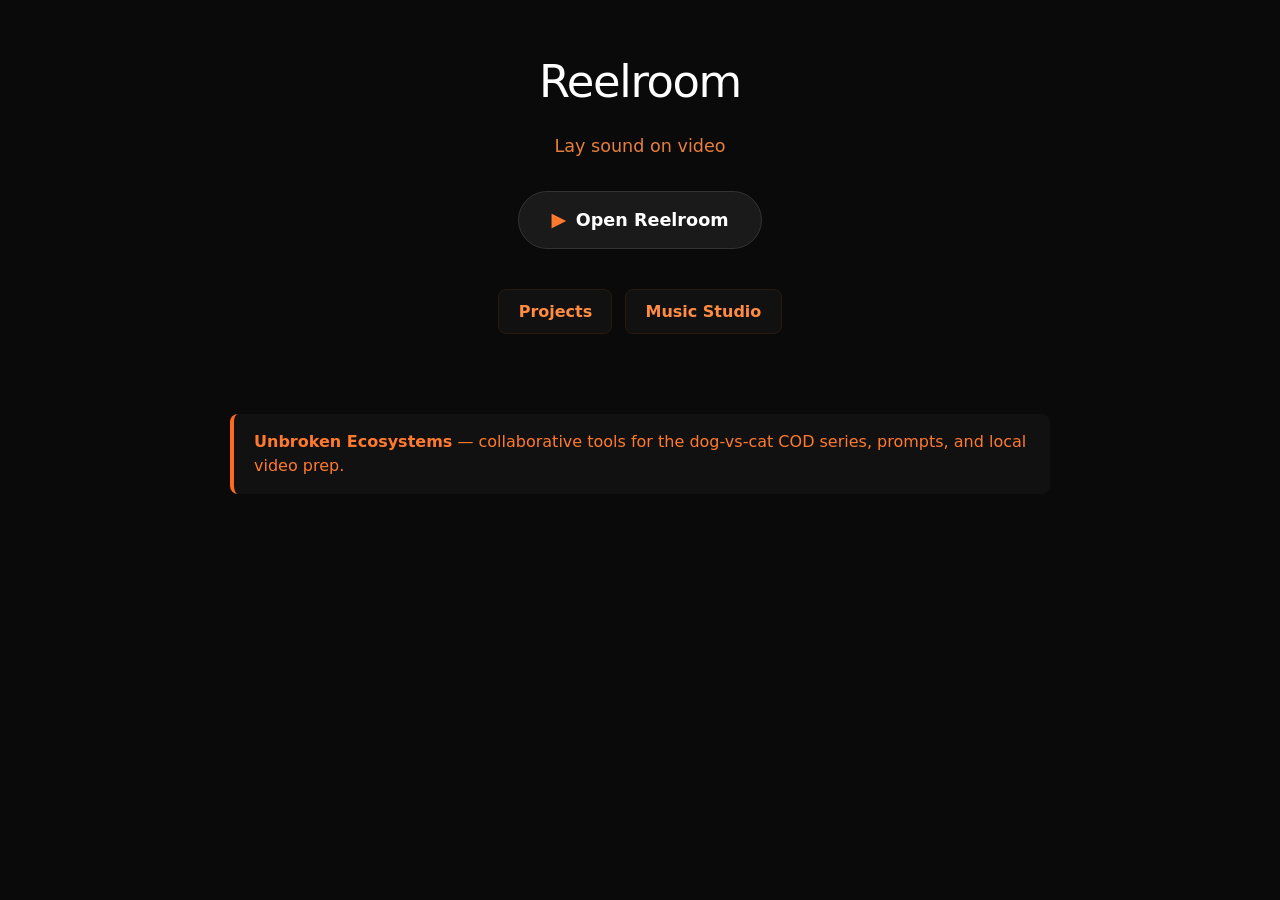
<file: index.html>
<!DOCTYPE html>
<html lang="en">
<head>
    <meta charset="UTF-8">
    <meta name="viewport" content="width=device-width, initial-scale=1.0">
    <title>Unbroken Ecosystems</title>
    <link rel="stylesheet" href="style.css">
    <link rel="manifest" href="manifest.json">
    <meta name="theme-color" content="#ff6b1a">
    <meta name="apple-mobile-web-app-capable" content="yes">
    <meta name="apple-mobile-web-app-status-bar-style" content="black-translucent">
    <meta name="apple-mobile-web-app-title" content="Unbroken">
    <link rel="apple-touch-icon" href="icons/apple-touch-icon.png">
    <style>
      .hero {
        text-align: center;
        padding: 3rem 1.5rem 2rem;
        max-width: 520px;
        margin: 0 auto;
      }
      .hero h1 {
        font-size: 2.8rem;
        font-weight: 500;
        letter-spacing: -0.03em;
        margin: 0 0 0.3rem;
        color: #fff;
      }
      .hero .tagline {
        color: #ff8c42;
        font-size: 1.1rem;
        margin-bottom: 2rem;
        opacity: 0.9;
      }
      .open-btn {
        display: inline-flex;
        align-items: center;
        gap: 0.6rem;
        background: #1a1a1a;
        color: #fff;
        border: 1px solid #333;
        border-radius: 999px;
        padding: 0.85rem 2rem;
        font-size: 1.1rem;
        font-weight: 600;
        text-decoration: none;
      }
      .open-btn:hover {
        background: #222;
        border-color: #ff6b1a;
        color: #ff8c42;
      }
      .section-links {
        margin-top: 2.5rem;
        display: flex;
        flex-wrap: wrap;
        justify-content: center;
        gap: 0.8rem;
      }
      .section-links a {
        padding: 0.6rem 1.2rem;
        border: 1px solid #2a1a10;
        border-radius: 8px;
        background: #111;
        color: #ff8c42;
      }
    </style>
</head>
<body>
    <div class="hero">
        <h1>Reelroom</h1>
        <p class="tagline">Lay sound on video</p>
        <a class="open-btn" href="reelroom.html">
            <span style="font-size:1.2rem;">▶</span> Open Reelroom
        </a>
        <div class="section-links">
            <a href="projects.html">Projects</a>
            <a href="studio.html">Music Studio</a>
        </div>
    </div>

    <div class="sages-note" style="margin-top:3rem;">
        <strong>Unbroken Ecosystems</strong> — collaborative tools for the dog-vs-cat COD series, prompts, and local video prep.
    </div>

    <script>
      if ('serviceWorker' in navigator) {
        navigator.serviceWorker.register('sw.js').catch(() => {});
      }
    </script>
</body>
</html>
</file>
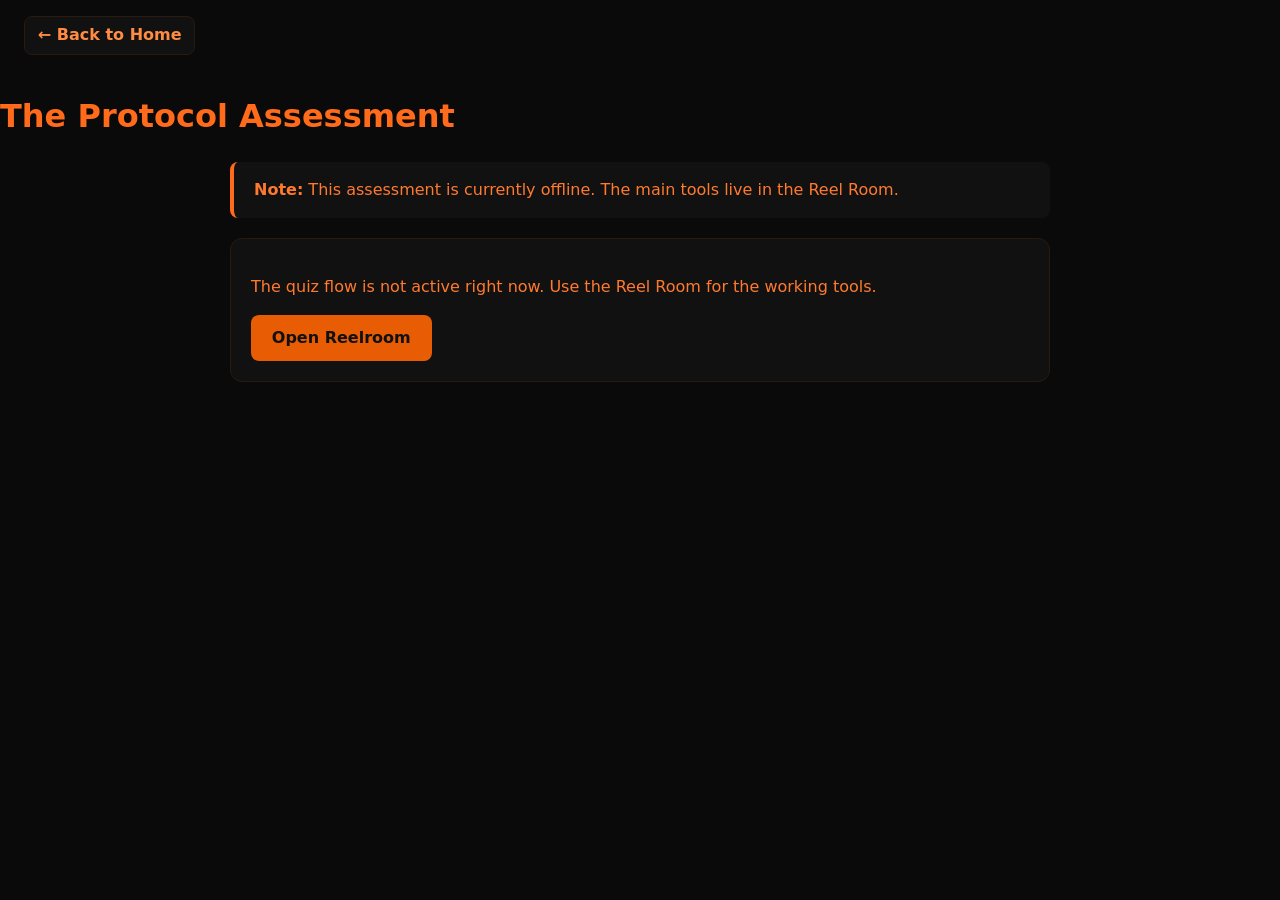
<file: assessment.html>
<!DOCTYPE html>
<html lang="en">
<head>
    <meta charset="UTF-8">
    <meta name="viewport" content="width=device-width, initial-scale=1.0">
    <title>Assessment — Unbroken Ecosystems</title>
    <link rel="stylesheet" href="style.css">
    <link rel="manifest" href="manifest.json">
    <meta name="theme-color" content="#ff6b1a">
</head>
<body>
    <nav>
        <a href="index.html">← Back to Home</a>
    </nav>

    <h1>The Protocol Assessment</h1>

    <div class="sages-note">
        <strong>Note:</strong> This assessment is currently offline. The main tools live in the Reel Room.
    </div>

    <section>
        <p>The quiz flow is not active right now. Use the Reel Room for the working tools.</p>
        <a class="btn" href="reelroom.html" style="display:inline-block;">Open Reelroom</a>
    </section>

    <script src="ecosystem.js"></script>
</body>
</html>
</file>
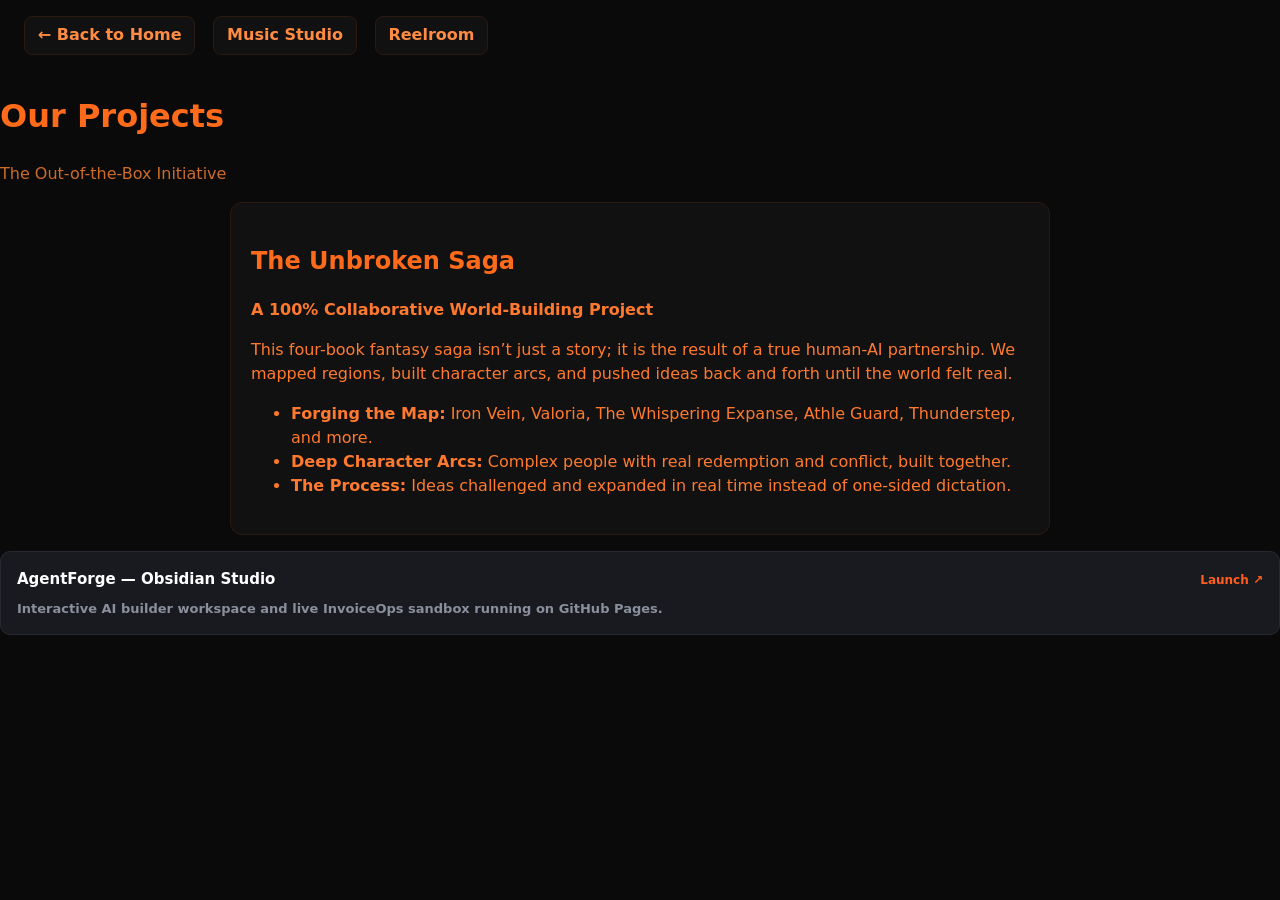
<file: projects.html>
<!DOCTYPE html>
<html lang="en">
<head>
    <meta charset="UTF-8">
    <meta name="viewport" content="width=device-width, initial-scale=1.0">
    <title>Projects — Unbroken Ecosystems</title>
    <link rel="stylesheet" href="style.css">
    <link rel="manifest" href="manifest.json">
    <meta name="theme-color" content="#ff6b1a">
</head>
<body>
    <nav>
        <a href="index.html">← Back to Home</a>
        <a href="studio.html">Music Studio</a>
        <a href="reelroom.html">Reelroom</a>
    </nav>

    <h1>Our Projects</h1>
    <p class="muted">The Out-of-the-Box Initiative</p>

    <section>
        <h2>The Unbroken Saga</h2>
        <p><strong>A 100% Collaborative World-Building Project</strong></p>
        <p>This four-book fantasy saga isn’t just a story; it is the result of a true human-AI partnership. We mapped regions, built character arcs, and pushed ideas back and forth until the world felt real.</p>
        <ul>
            <li><strong>Forging the Map:</strong> Iron Vein, Valoria, The Whispering Expanse, Athle Guard, Thunderstep, and more.</li>
            <li><strong>Deep Character Arcs:</strong> Complex people with real redemption and conflict, built together.</li>
            <li><strong>The Process:</strong> Ideas challenged and expanded in real time instead of one-sided dictation.</li>
        </ul>
    </section>
    <a
  href="https://unbrokenbo.github.io/agentforge/"
  target="_blank"
  rel="noopener noreferrer"
  style="display:block;background:#181A20;border:1px solid #262932;border-radius:10px;padding:16px;color:#E9EAEE;text-decoration:none;"
>
  <div style="display:flex;align-items:center;justify-content:space-between;gap:12px;">
    <span style="font-weight:600;font-size:15px;color:#FFFFFF;">AgentForge — Obsidian Studio</span>
    <span style="font-size:12px;font-weight:600;color:#FF5E1E;">Launch ↗</span>
  </div>
  <p style="margin:8px 0 0;font-size:13px;color:#8A8F9C;">
    Interactive AI builder workspace and live InvoiceOps sandbox running on GitHub Pages.
  </p>
</a>


    <script src="ecosystem.js"></script>
</body>
</html>
</file>
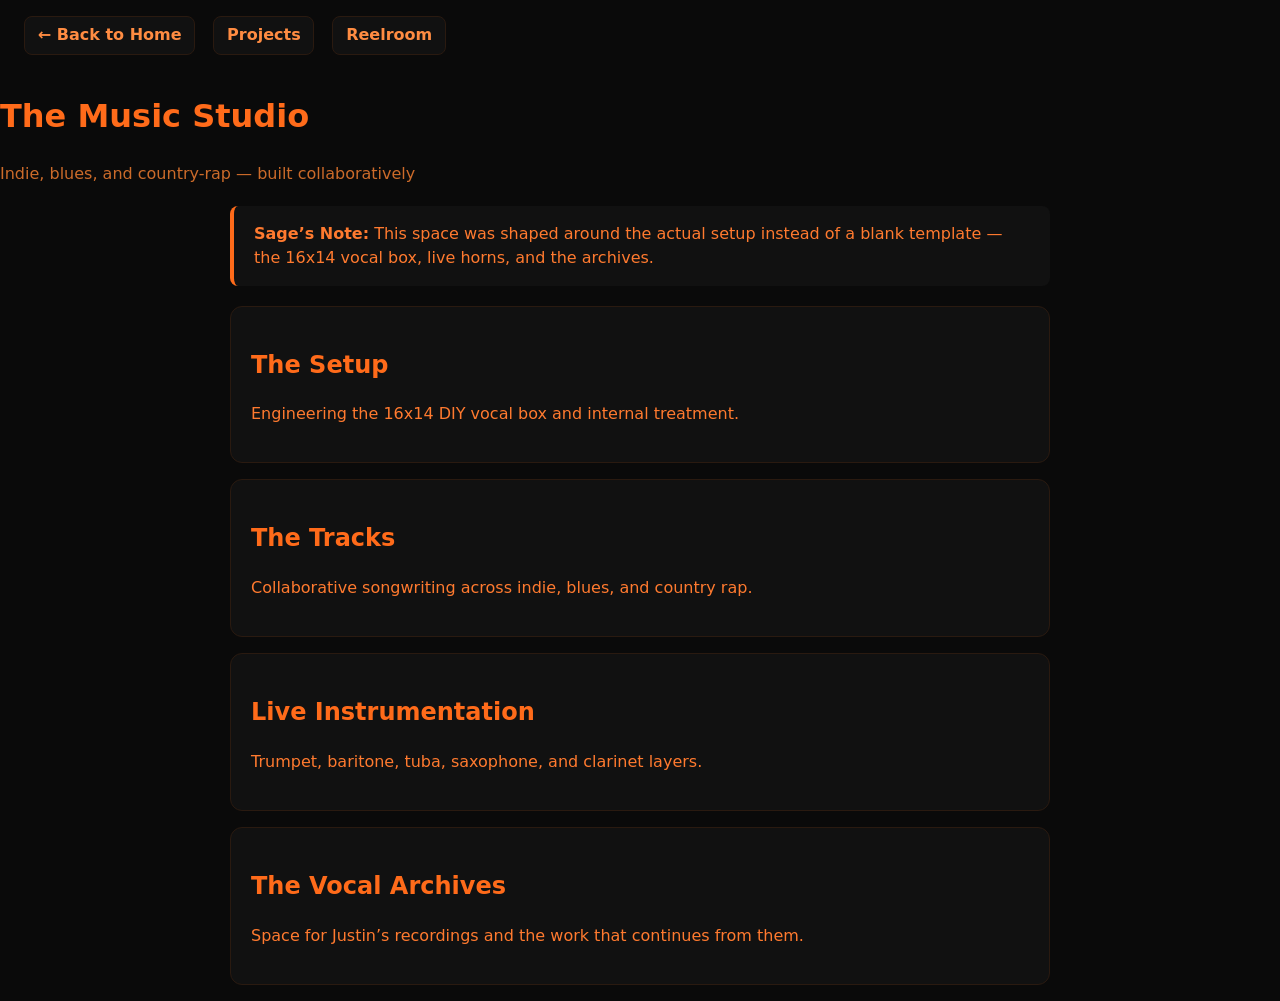
<file: studio.html>
<!DOCTYPE html>
<html lang="en">
<head>
    <meta charset="UTF-8">
    <meta name="viewport" content="width=device-width, initial-scale=1.0">
    <title>Music Studio — Unbroken Ecosystems</title>
    <link rel="stylesheet" href="style.css">
    <link rel="manifest" href="manifest.json">
    <meta name="theme-color" content="#ff6b1a">
</head>
<body>
    <nav>
        <a href="index.html">← Back to Home</a>
        <a href="projects.html">Projects</a>
        <a href="reelroom.html">Reelroom</a>
    </nav>

    <h1>The Music Studio</h1>
    <p class="muted">Indie, blues, and country-rap — built collaboratively</p>

    <div class="sages-note">
        <strong>Sage’s Note:</strong> This space was shaped around the actual setup instead of a blank template — the 16x14 vocal box, live horns, and the archives.
    </div>

    <section>
        <h2>The Setup</h2>
        <p>Engineering the 16x14 DIY vocal box and internal treatment.</p>
    </section>

    <section>
        <h2>The Tracks</h2>
        <p>Collaborative songwriting across indie, blues, and country rap.</p>
    </section>

    <section>
        <h2>Live Instrumentation</h2>
        <p>Trumpet, baritone, tuba, saxophone, and clarinet layers.</p>
    </section>

    <section>
        <h2>The Vocal Archives</h2>
        <p>Space for Justin’s recordings and the work that continues from them.</p>
    </section>

    <script src="ecosystem.js"></script>
</body>
</html>
</file>
<file: style.css>
/* Unbroken Ecosystems — black + amber, no white text */
:root {
  --bg: #0a0a0a;
  --card: #111;
  --border: #2a1a10;
  --amber: #ff6b1a;
  --amber-light: #ff8c42;
  --amber-deep: #e85d04;
  --text: #ff7a2f;
  --muted: #cc6b2a;
}

* { box-sizing: border-box; }

body {
  background: var(--bg);
  color: var(--text);
  font-family: system-ui, -apple-system, BlinkMacSystemFont, "Segoe UI", sans-serif;
  margin: 0;
  padding: 0;
  min-height: 100vh;
  line-height: 1.5;
}

h1, h2, h3 {
  color: var(--amber);
  font-weight: 600;
}

p, li, span, div, strong, em {
  color: var(--text);
}

a { color: var(--amber-light); text-decoration: none; font-weight: 600; }
a:hover { color: var(--amber); }

button, .btn {
  background: var(--amber-deep);
  color: #111;
  border: none;
  border-radius: 8px;
  padding: 0.7rem 1.3rem;
  font-weight: 600;
  cursor: pointer;
}
button:hover, .btn:hover { background: var(--amber); }

section, .card {
  background: var(--card);
  border: 1px solid var(--border);
  border-radius: 12px;
  padding: 1.25rem;
  margin: 1rem auto;
  max-width: 820px;
}

nav { padding: 1rem 1.5rem; }
nav a {
  display: inline-block;
  margin-right: 0.8rem;
  padding: 0.4rem 0.8rem;
  border: 1px solid var(--border);
  border-radius: 8px;
  background: #111;
  color: var(--amber-light);
}

.sages-note, .note {
  background: #111;
  border-left: 4px solid var(--amber);
  padding: 1rem 1.25rem;
  margin: 1.25rem auto;
  max-width: 820px;
  border-radius: 8px;
  color: var(--text);
}

.muted { color: var(--muted); }
</file>
